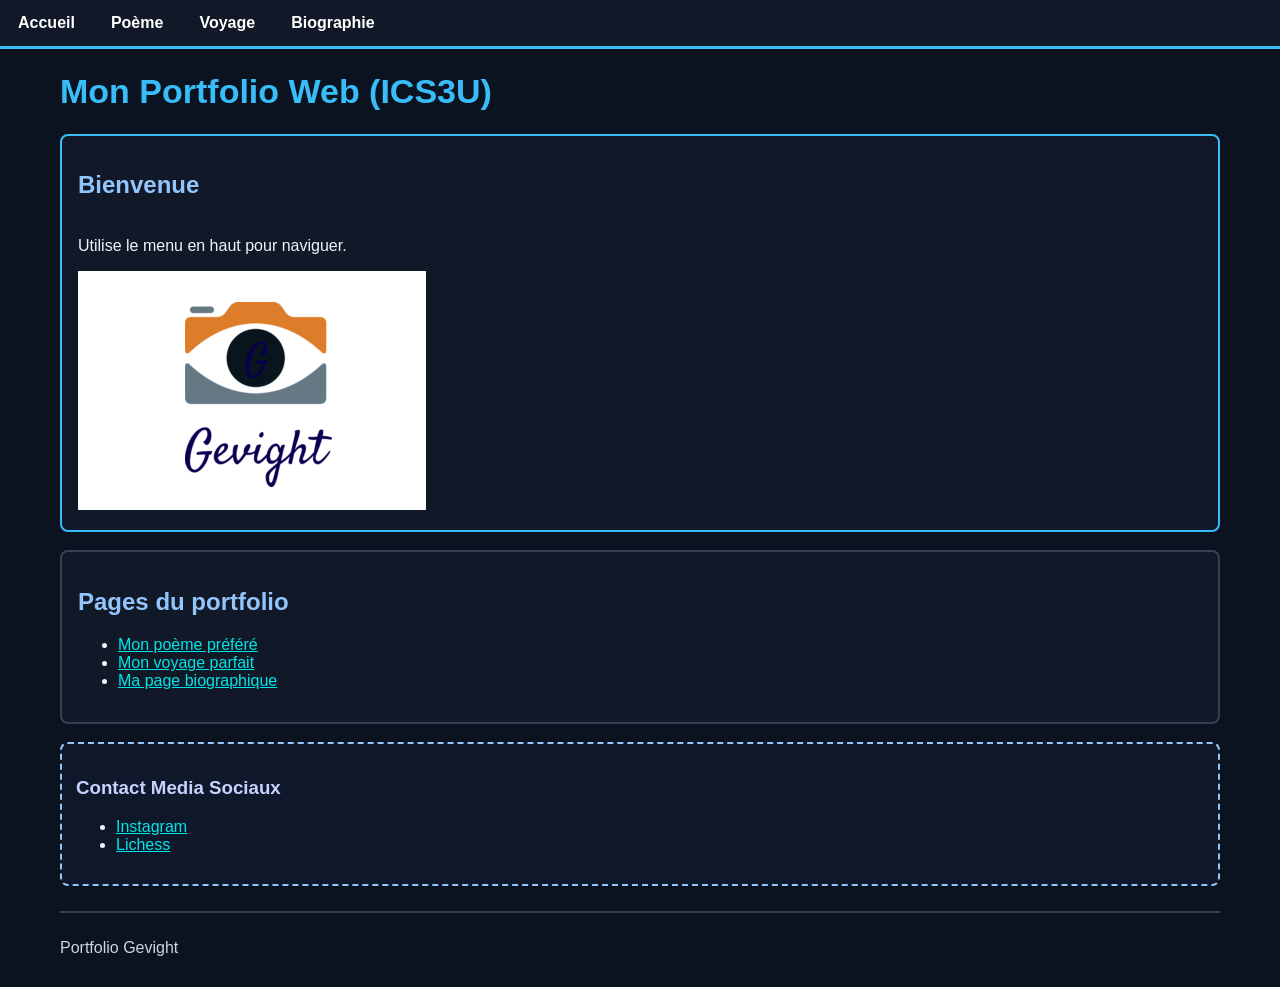
<file: index.html>
<!DOCTYPE html>
<html lang="fr">
<head>
  <!-- ======================================================
       Auteur : Gevorg Shahbazyan
       Cours : ICS3U
       Fichier : index.html
       ====================================================== -->
  <meta charset="UTF-8">
  <title>Portfolio Web - Accueil</title>
  <link rel="stylesheet" href="css/style.css">
  
</head>

<body>
  <div class="navbar">
    <ul>
      <li><a href="index.html">Accueil</a></li>
      <li><a href="poeme.html">Poème</a></li>
      <li><a href="voyage.html">Voyage</a></li>
      <li><a href="biographie.html">Biographie</a></li>
    </ul>
  </div>

  <div class="page">
    <h1>Mon Portfolio Web (ICS3U)</h1>

    <div class="boite boite-bleu">
      <h2>Bienvenue</h2>
      <p>
        
        <br>
        Utilise le menu en haut pour naviguer.
      </p>

      <!-- Image LOCALE SOurce ChatGPT -->
      <img class="image-small" src="images/logo.png" alt="Logo du portfolio (image locale)">
    </div>

    <div class="boite">
      <h2>Pages du portfolio</h2>
      <ul>
        <li><a href="poeme.html">Mon poème préféré</a></li>
        <li><a href="voyage.html">Mon voyage parfait</a></li>
        <li><a href="biographie.html">Ma page biographique</a></li>
      </ul>
    </div>

    <div class="note">
      <h3>Contact Media Sociaux</h3>
      <p>
       <ul>
	     <li><a href="https://www.instagram.com/excel.gev/"target="_blank">Instagram</a></li>
		 <li><a href="https://lichess.org/@/Gevight"target="_blank">Lichess</a></li>
		</ul>
      </p>
    </div>

    <div class="footer">
      <p>Portfolio Gevight</p>
    </div>
  </div>

  <script src="scripts/main.js"></script>
</body>
</html>
</file>
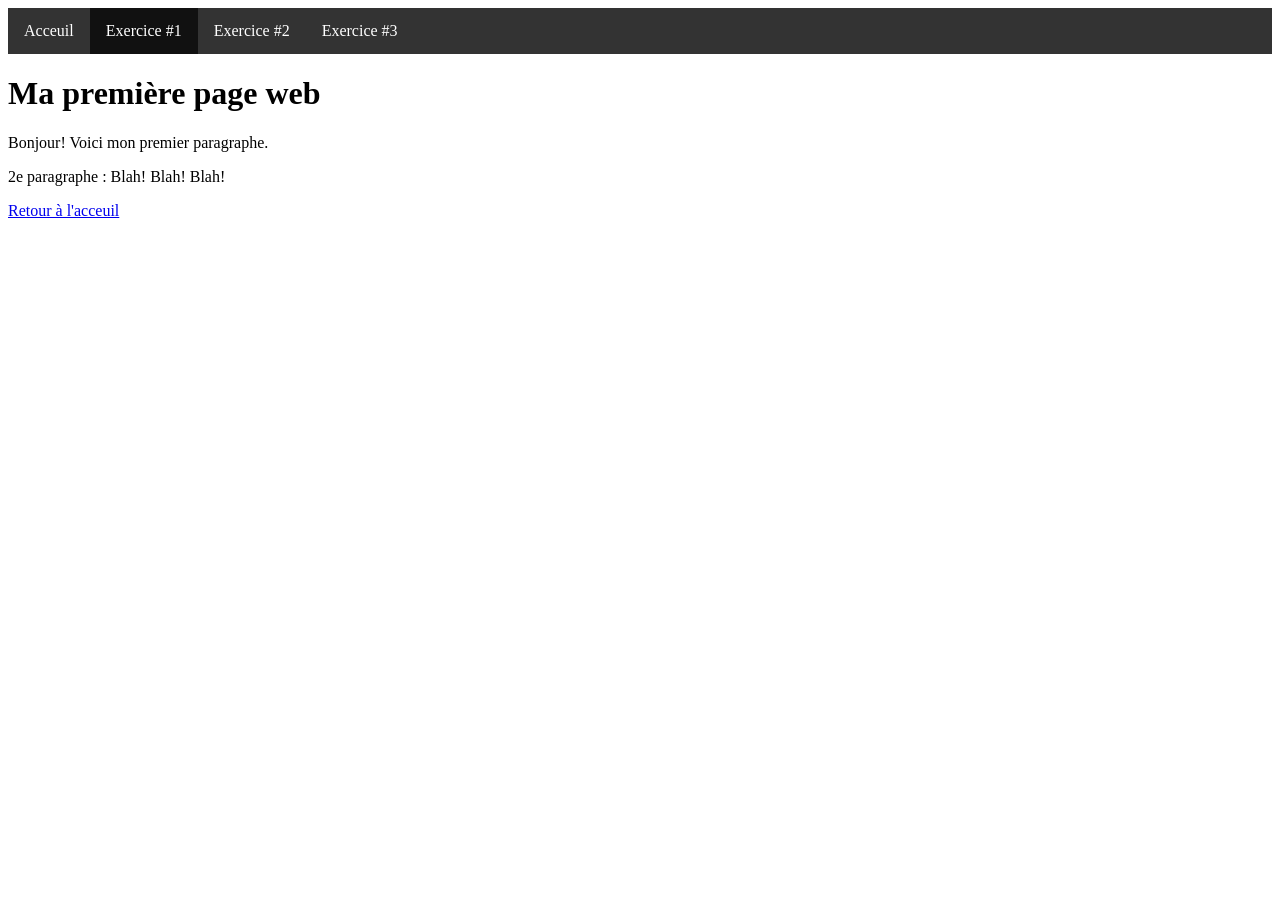
<file: exercice1.html>
<!-- Exemple d'une page HTML de base -->

<!DOCTYPE html>

<html>

	<head>
	<style>
	ul {
	  list-style-type: none;
	  margin: 0;
	  padding: 0;
	  overflow: hidden;
	  background-color: #333333;
	}

	  ul li {
	  float: left;
	}

	  ul li a {
	  display: block;
	  color: white;
	  text-align: center;
	  padding: 14px 16px;
	  text-decoration: none;
	}

	  ul li a:hover {
	  background-color: #111111;
	}
	
	  ul li a.current {
	  background-color: #111111;
	  pointer-events: none;
	  cursor: default;
	}
	</style>
		<meta charset="UTF-8">
		<title>Exemple HTML</title>
	</head>
	
	<body style="background-color: ">
		<ul>
			<li><a href="index.html">Acceuil</a></li>
			<li><a href= "exercice1.html" class="current">Exercice #1</a></li>
			<li><a href= "exercice2.html">Exercice #2</a></li>
			<li><a href= "exercice3.html">Exercice #3</a></li>
		</ul>
		<h1>Ma première page web</h1>
		<p>Bonjour! Voici mon premier paragraphe.</p>
		<p>2e paragraphe : Blah! Blah! Blah!</p>
		<a href = "index.html">Retour à l'acceuil
	</body>
	
</html>
</file>
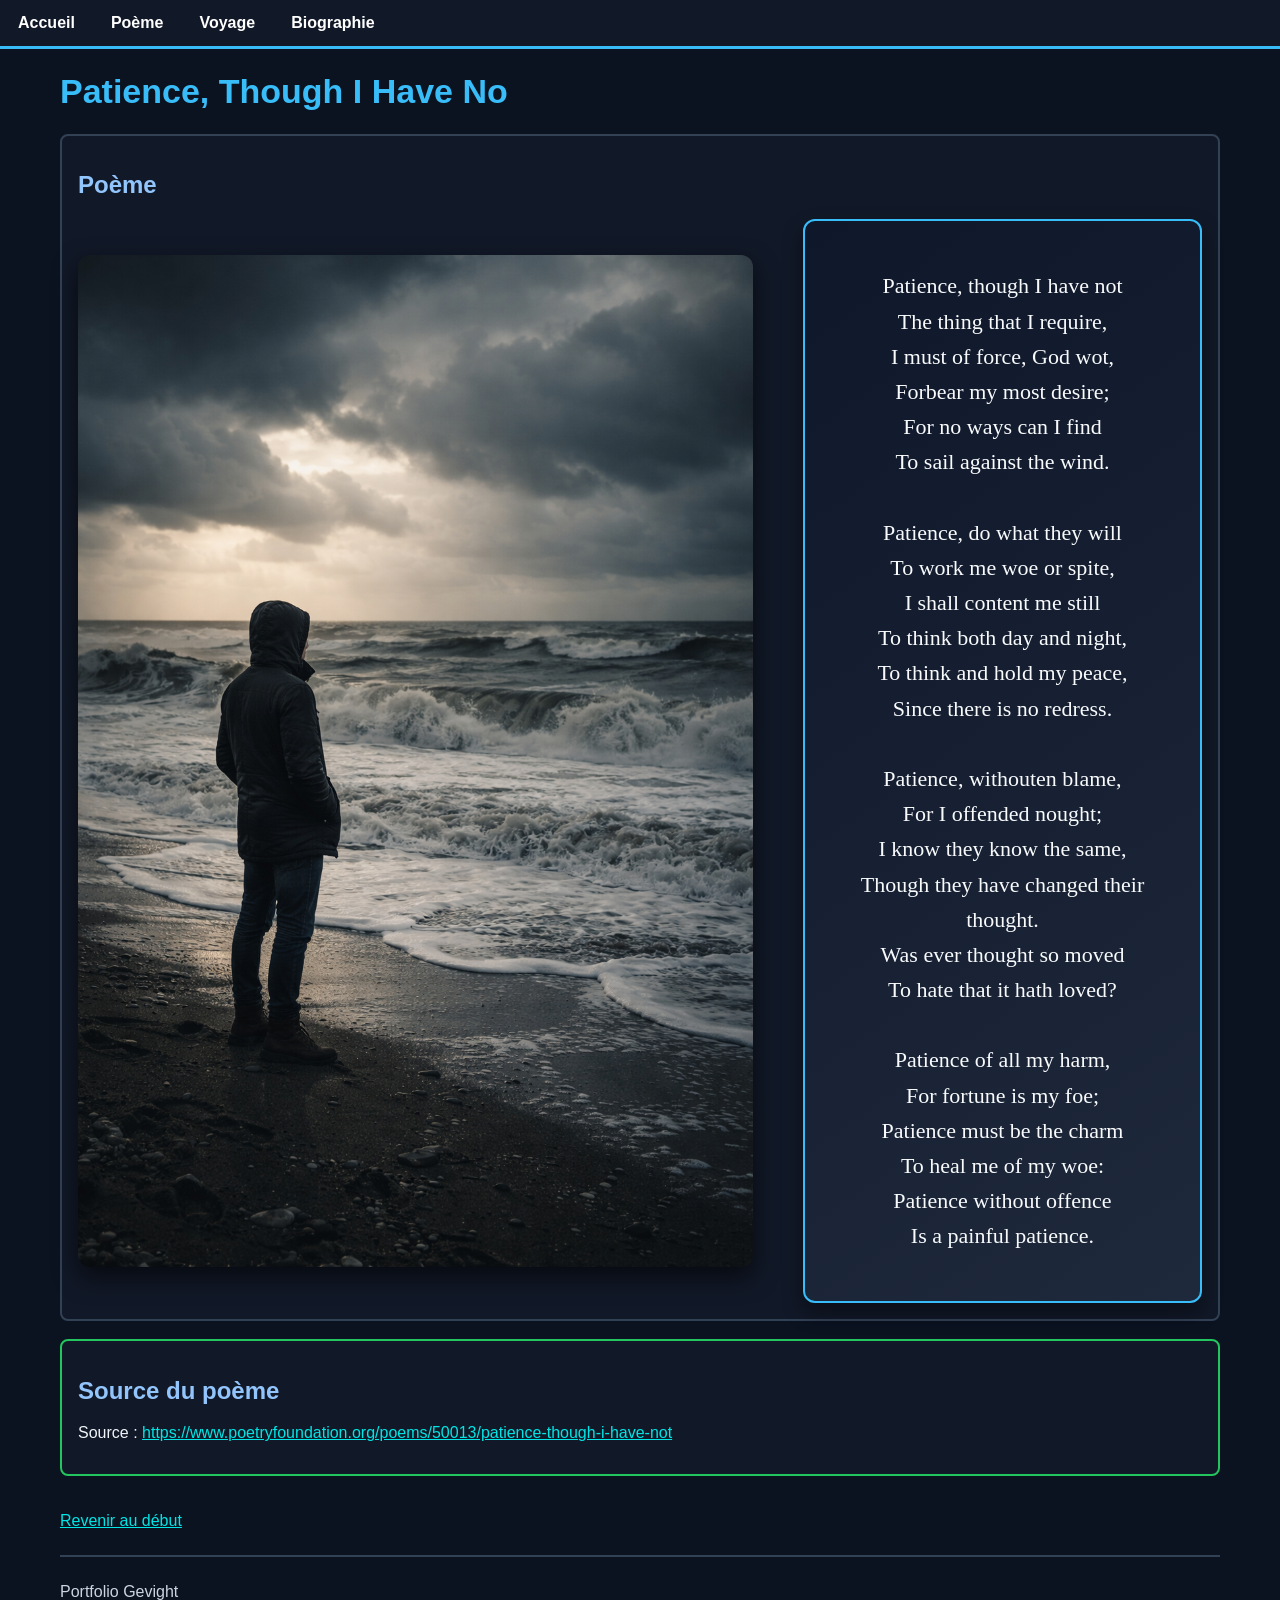
<file: poeme.html>
<!DOCTYPE html>
<html lang="fr">
<head>
  <!-- ======================================================
       Auteur : Gevorg Shahbazyan
       Cours : ICS3U
       Fichier : poeme.html
       ====================================================== -->
  <meta charset="UTF-8">
  <title>Poème - Though I Have Not</title>

  <link rel="stylesheet" href="css/style.css">

  <!-- CSS INTERNE  -->

<!--Source:'https://fonts.googleapis.com/css2?family=Dancing+Script:wght@400;600&display=swap');-->

<style>



.poeme-container{
  display:flex;
  flex-direction:row;        /* keeps items side by side */
  align-items:center;
  justify-content:center;
  gap:50px;
  flex-wrap:nowrap;          /* prevents poem from going under */
}

.center-image{
  width:675px;
  border-radius:12px;
  box-shadow:0 10px 25px rgba(0,0,0,0.6);
}

.poeme-texte{
  background: linear-gradient(145deg,#0f172a,#1e293b);
  border:2px solid #38bdf8;
  border-radius:12px;
  padding:25px;
  width:850px;

  font-family:'Verdana', cursive;
  font-size:22px;
  line-height:1.6;

  text-align:center;
  color:#f8fafc;

  box-shadow:0 10px 20px rgba(0,0,0,0.4);
}

</style>



</head>

<body id="top">

  <div class="navbar">
    <ul>
      <li><a href="index.html">Accueil</a></li>
      <li><a href="poeme.html">Poème</a></li>
      <li><a href="voyage.html">Voyage</a></li>
      <li><a href="biographie.html">Biographie</a></li>
    </ul>
  </div>

  <div class="page">

    <h1>Patience, Though I Have Not</h1>

    <div class="boite">

      <h2>Poème</h2>

      <div class="poeme-container">

        <!-- Source:ChatGPT pour l'image -->
        <img src="images/poeme.png" class="center-image"/>

        <!-- POEME -->
        <div class="poeme-texte">
          <p style="text-align:center;">

          Patience, though I have not<br>
          The thing that I require,<br>
          I must of force, God wot,<br>
          Forbear my most desire;<br>
          For no ways can I find<br>
          To sail against the wind.<br><br>

          Patience, do what they will<br>
          To work me woe or spite,<br>
          I shall content me still<br>
          To think both day and night,<br>
          To think and hold my peace,<br>
          Since there is no redress.<br><br>

          Patience, withouten blame,<br>
          For I offended nought;<br>
          I know they know the same,<br>
          Though they have changed their thought.<br>
          Was ever thought so moved<br>
          To hate that it hath loved?<br><br>

          Patience of all my harm,<br>
          For fortune is my foe;<br>
          Patience must be the charm<br>
          To heal me of my woe:<br>
          Patience without offence<br>
          Is a painful patience.

          </p>
        </div>

      </div>

    </div>
	
<div class="boite boite-vert">
      <h2>Source du poème</h2>
      <p>
        Source :
        <a href="https://www.poetryfoundation.org/poems/50013/patience-though-i-have-not" target="_blank">
        https://www.poetryfoundation.org/poems/50013/patience-though-i-have-not
        </a>
      </p>
    </div>

    <br>

    <a href="#top">Revenir au début</a>

    <div class="footer">
      <p>Portfolio Gevight</p>
    </div>

  </div>
  <script src="scripts/main.js"></script>
</body>
</html>
</file>
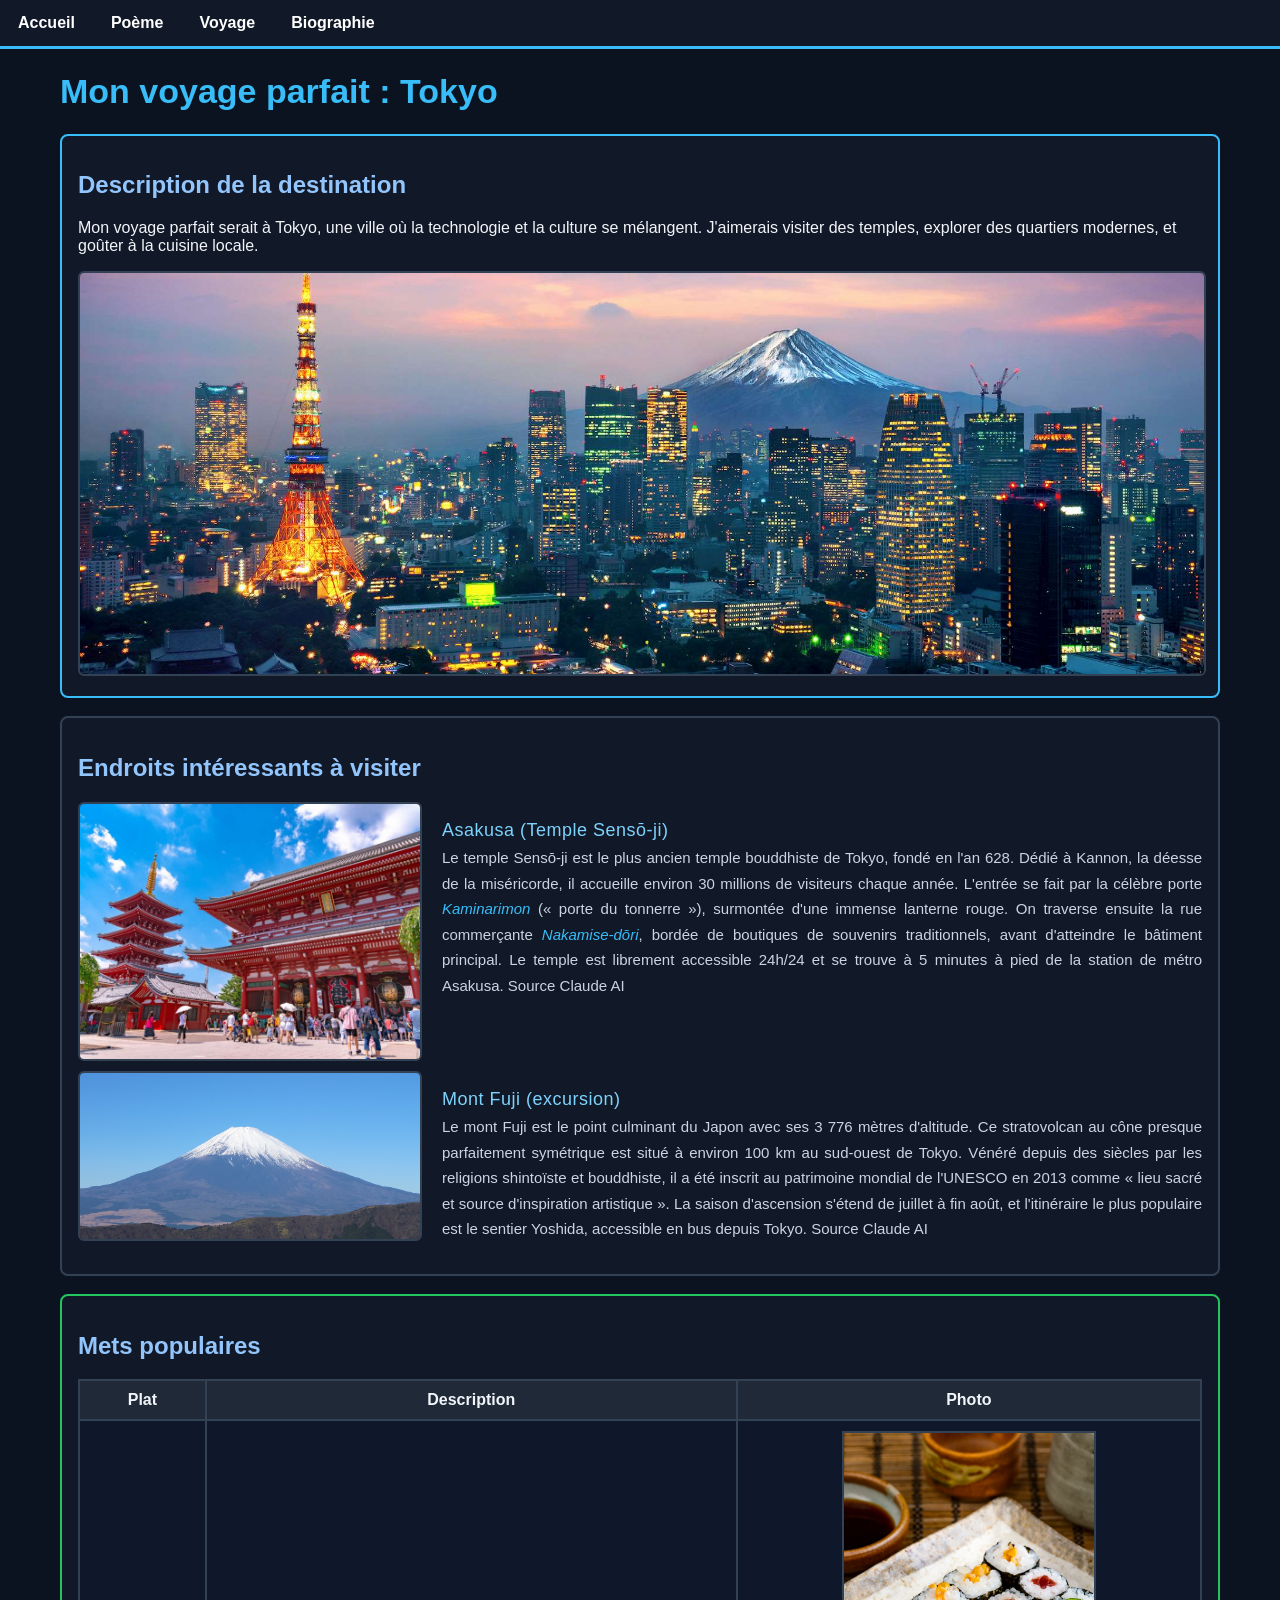
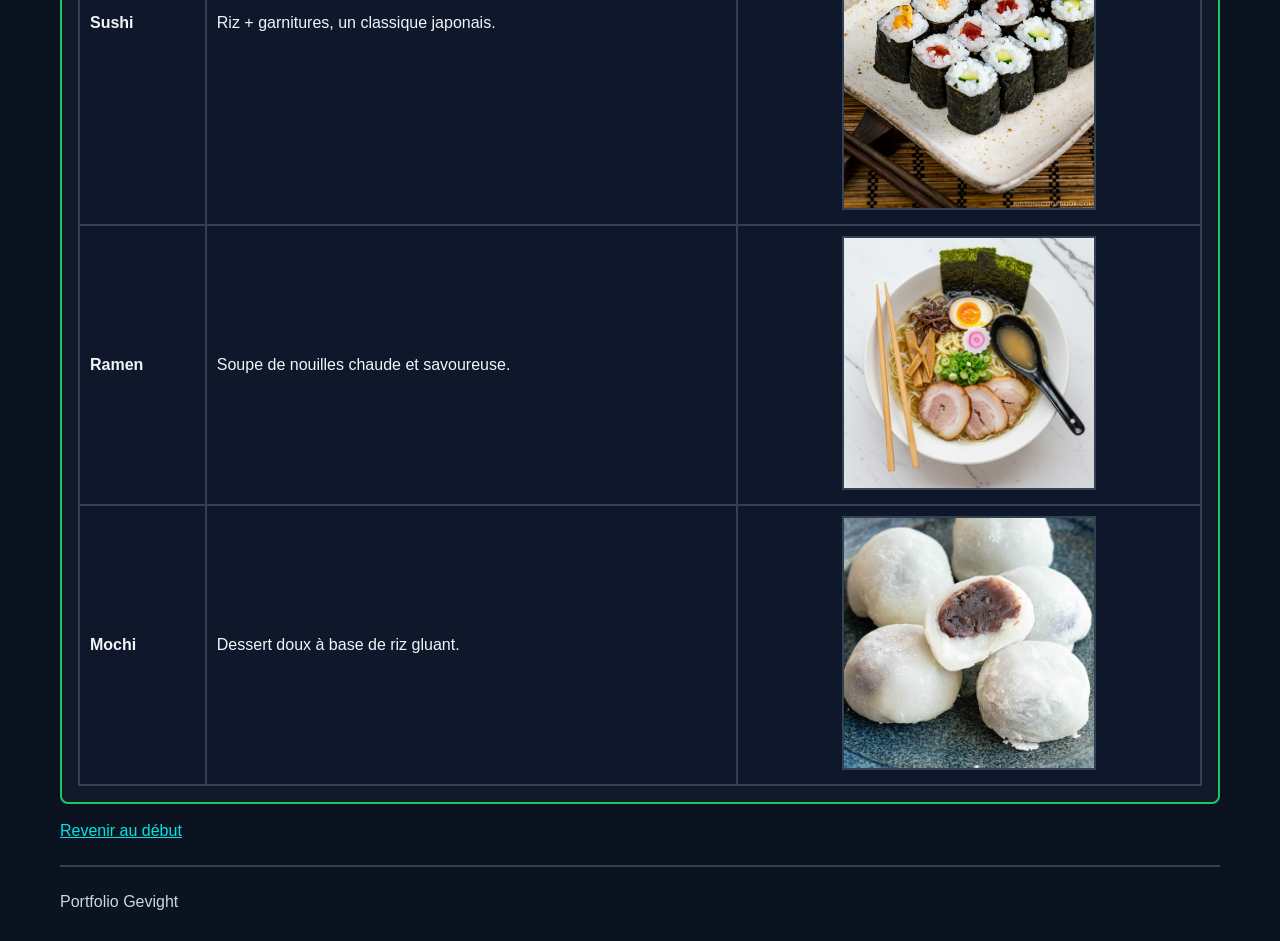
<file: voyage.html>
<!DOCTYPE html>
<html lang="fr">
<head>
  <!-- ======================================================
       Auteur : Gevorg Shahbazyan
       Cours : ICS3U
       Fichier : voyage.html
       ====================================================== -->
  <meta charset="UTF-8">
  <title>Voyage parfait - Tokyo</title>
  <link rel="stylesheet" href="css/style.css">
  <style>
    .endroit-description {
      font-size: 15px;
      line-height: 1.7;
      color: #cbd5e1;
      text-align: justify;
      margin: 0;
    }

    .endroit-description em {
      color: #38bdf8;
      font-style: italic;
    }

    .endroit-conteneur {
      display: flex;
      gap: 20px;
      align-items: flex-start;
      margin-top: 10px;
    }

    .endroit-titre {
      font-size: 18px;
      color: #7dd3fc;
      letter-spacing: 0.5px;
      margin-bottom: 4px;
    }
	.boite ul {
  list-style-type: none;
  padding-left: 0;
}

	<!-- Source Claude Ai-->
  </style>
</head>

<body id="Mon voyage parfait">
  <div class="navbar">
    <ul>
      <li><a href="index.html">Accueil</a></li>
      <li><a href="poeme.html">Poème</a></li>
      <li><a href="voyage.html">Voyage</a></li>
      <li><a href="biographie.html">Biographie</a></li>
    </ul>
  </div>

  <div class="page"> 
    <h1>Mon voyage parfait : Tokyo</h1>

    <div class="boite boite-bleu">
      <h2>Description de la destination</h2>
      <p>
        Mon voyage parfait serait à Tokyo, une ville où la technologie et la culture se mélangent.
        J'aimerais visiter des temples, explorer des quartiers modernes, et goûter à la cuisine locale.
      </p>
      <img class="image-large" src="images/tokyo.jpg" alt="Tokyo (image locale)">
	  <!--Source https://www.audleytravel.com/ca/japan/things-to-do/explore-tokyo-at-your-own-pace-->
    </div>

    <div class="boite">
  <h2>Endroits intéressants à visiter</h2>
  <ul>
    <li>
      <div class="endroit-conteneur">
        <img class="image-moyenne" src="images/asakusa.jpg" alt="Asakusa (image locale)">
        <div>
          <p class="endroit-titre">Asakusa (Temple Sensō-ji)</p>
          <p class="endroit-description">
            Le temple Sensō-ji est le plus ancien temple bouddhiste de Tokyo, fondé en l'an 628.
            Dédié à Kannon, la déesse de la miséricorde, il accueille environ 30 millions de visiteurs
            chaque année. L'entrée se fait par la célèbre porte <em>Kaminarimon</em> (« porte du tonnerre »),
            surmontée d'une immense lanterne rouge. On traverse ensuite la rue commerçante
            <em>Nakamise-dōri</em>, bordée de boutiques de souvenirs traditionnels, avant d'atteindre
            le bâtiment principal. Le temple est librement accessible 24h/24 et se trouve à
            5 minutes à pied de la station de métro Asakusa. Source Claude AI
          </p>
        </div>
      </div>
      <!-- Source : https://www.japan.travel/en/spot/1691/ -->
    </li>
    <li>
      <div class="endroit-conteneur">
        <img class="image-moyenne" src="images/fuji.jpg" alt="Mont Fuji (image locale)">
        <div>
          <p class="endroit-titre">Mont Fuji (excursion)</p>
          <p class="endroit-description">
            Le mont Fuji est le point culminant du Japon avec ses 3 776 mètres d'altitude.
            Ce stratovolcan au cône presque parfaitement symétrique est situé à environ 100 km
            au sud-ouest de Tokyo. Vénéré depuis des siècles par les religions shintoïste et
            bouddhiste, il a été inscrit au patrimoine mondial de l'UNESCO en 2013 comme
            « lieu sacré et source d'inspiration artistique ». La saison d'ascension s'étend
            de juillet à fin août, et l'itinéraire le plus populaire est le sentier Yoshida,
            accessible en bus depuis Tokyo. Source Claude AI
          </p>
        </div>
      </div>
      <!-- Source : https://fr.wikipedia.org/wiki/Mont_Fuji -->
      <!-- Source : https://whc.unesco.org/fr/list/1418/ -->
    </li>
  </ul>
</div>

    <div class="boite boite-vert">
      <h2>Mets populaires</h2>

      <table>
        <tr>
          <th>Plat</th>
          <th>Description</th>
          <th>Photo</th>
        </tr>
        <tr>
          <td><strong>Sushi</strong></td>
          <td>Riz + garnitures, un classique japonais.</td>
          <td style="text-align: center; vertical-align: middle;">
            
            <img src="images/sushi.jpg" alt="Sushi" style="width:250px; border:2px solid #334155;" >
			<!--Source https://www.justonecookbook.com/sushi-rolls/-->
          </td>
        </tr>
        <tr>
          <td><strong>Ramen</strong></td>
          <td>Soupe de nouilles chaude et savoureuse.</td>
          <td style="text-align: center; vertical-align: middle;">
		    <img src="images/ramen.jpg" alt="Ramen" style="width:250px; border:2px solid #334155;"></td>
		  <!-- Source https://www.sidechef.com/recipes/9444/traditional_shoyu_ramen/-->
        </tr>
        <tr>
          <td><strong>Mochi</strong></td>
          <td>Dessert doux à base de riz gluant.</td>
          <td style="text-align: center; vertical-align: middle;">
		     <img src="images/mochi.jpg" alt="Mochi" style="width:250px; border:2px solid #334155;"></td>
		  <!-- Source https://www.wandercooks.com/mochi-recipe-kagoshima/-->
        </tr>
      </table>
    </div>
<a href="#Mon voyage parfait">Revenir au début</a>

    <div class="footer">
      <p>Portfolio Gevight</p>
    </div>
  </div>
  <script src="scripts/main.js"></script>
</body>
</html>
</file>
<file: css/style.css>
/* =========================================================
   Auteur : Gevorg Shahbazyan
   Cours : ICS3U
   Fichier : style.css
   Description : CSS externe (look constant sur toutes les pages)
   ========================================================= */

/* ---------------------------------------------------------
   NAVBAR HORIZONTALE
   Source: https://www.w3schools.com/css/css_navbar_horizontal.asp
   --------------------------------------------------------- */
.navbar{
  background-color: #111827;
  border-bottom: 3px solid #38bdf8;
}

.navbar ul{
  list-style-type: none;
  margin: 0;
  padding: 0;
  overflow: hidden;
}

.navbar li{
  float: left;
}

.navbar li a{
  display: block;
  color: white;
  text-decoration: none;
  text-align: center;
  padding: 14px 18px;
  font-weight: bold;
  position: relative;
}

.navbar li a::after {
  content: '';
  position: absolute;
  bottom: 0;
  left: 50%;
  width: 0;
  height: 3px;
  background-color: #38bdf8;
  transition: width 0.3s ease, left 0.3s ease;
}

.navbar li a:hover::after {
  width: 100%;
  left: 0;
}

.navbar li a:hover{
  background-color: #2563eb;
}

/* ---------------------------------------------------------
   BASE : couleurs, police, marges
   --------------------------------------------------------- */
body{
  background-color: #0b1220;
  color: #f1f5f9;
  font-family: Arial, sans-serif;
  margin: 0;
}

.page{
  margin-left: 60px;
  margin-right: 60px;
  margin-top: 20px;
  margin-bottom: 30px;
}

h1{
  color: #38bdf8;
  font-size: 34px;
}

h2{
  color: #93c5fd;
  font-size: 24px;
}

h3{
  color: #c7d2fe;
}

/* ---------------------------------------------------------
   BOÎTES/fancy boxes
   https://developer.mozilla.org/fr/docs/Learn_web_development/Howto/Solve_CSS_problems/Create_fancy_boxes
   --------------------------------------------------------- */
.boite{
  background-color: #111827;
  border: 2px solid #334155;
  border-radius: 8px;
  padding: 16px;
  margin-top: 18px;
  margin-bottom: 18px;
  transition: box-shadow 0.3s ease;
}

.boite:hover{
  box-shadow: 0 0 16px rgba(56, 189, 248, 0.15);
}

.boite-bleu{
  border: 2px solid #38bdf8;
}

.boite-vert{
  border: 2px solid #22c55e;
}

.note{
  background-color: #0f172a;
  border: 2px dashed #93c5fd;
  border-radius: 8px;
  padding: 14px;
}

/* Images */
.image-large{
  width: 100%;
  border: 2px solid #334155;
  border-radius: 6px;
}

.image-moyenne{
  width: 340px;
  border: 2px solid #334155;
  border-radius: 6px;
}

/* Listes */
ul{
  margin-top: 10px;
}

/* Tableaux */
table{
  width: 100%;
  border-collapse: collapse;
  background-color: #0f172a;
}

th, td{
  border: 2px solid #334155;
  padding: 10px;
}

th{
  background-color: #1f2937;
}

tr:hover td{
  background-color: #1e293b;
  transition: background-color 0.2s ease;
}

/* Pied de page */
.footer{
  margin-top: 25px;
  border-top: 2px solid #334155;
  padding-top: 10px;
  color: #cbd5e1;
}

a:link { color: #00e6e6; }
a:visited { color: #ffcc00; }
a:hover { color: #ffffff; }
a:active { color: #ff0000; }


/* ---------------------------------------------------------
   JAVASCRIPT EFFETS Claude AI
   --------------------------------------------------------- */

/* 1. Fade-in au chargement */
.fade-box {
  opacity: 0;
  transform: translateY(20px);
  transition: opacity 0.6s ease, transform 0.6s ease;
}

.fade-box.visible {
  opacity: 1;
  transform: translateY(0);
}

/* 2. Bouton retour en haut */
#btn-haut {
  position: fixed;
  bottom: 30px;
  right: 30px;
  background-color: #38bdf8;
  color: #0b1220;
  border: none;
  border-radius: 50%;
  width: 48px;
  height: 48px;
  font-size: 22px;
  font-weight: bold;
  cursor: pointer;
  opacity: 0;
  pointer-events: none;
  transition: opacity 0.3s ease;
  z-index: 999;
}

#btn-haut:hover {
  background-color: #7dd3fc;
}

/* 4. Light mode styles */
body.light-mode {
  background-color: #f1f5f9;
  color: #0f172a;
}

body.light-mode .navbar {
  background-color: #e2e8f0;
}

body.light-mode .navbar li a {
  color: #0f172a;
}

body.light-mode .boite {
  background-color: #ffffff;
  border-color: #94a3b8;
}

body.light-mode .note {
  background-color: #e2e8f0;
}

body.light-mode table {
  background-color: #f8fafc;
}

body.light-mode th {
  background-color: #e2e8f0;
}

body.light-mode tr:hover td {
  background-color: #dbeafe;
}
</file>
